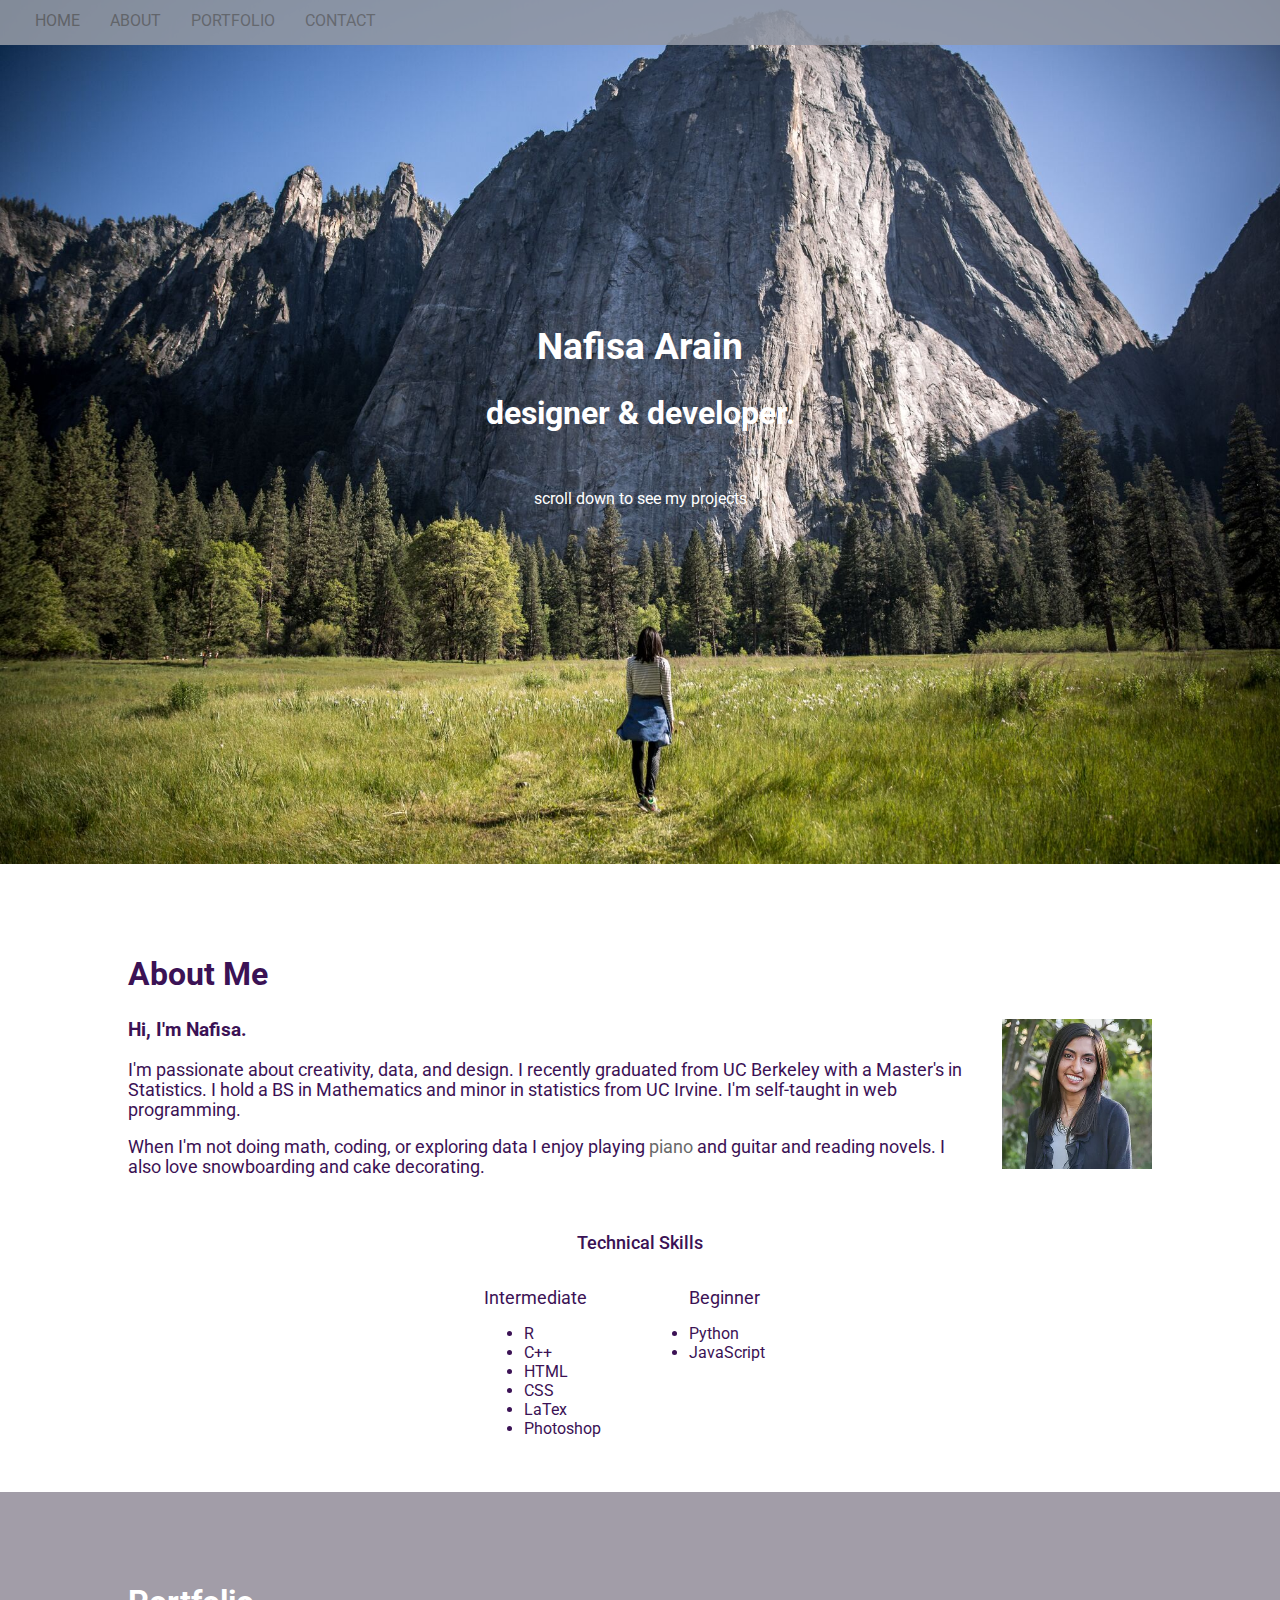
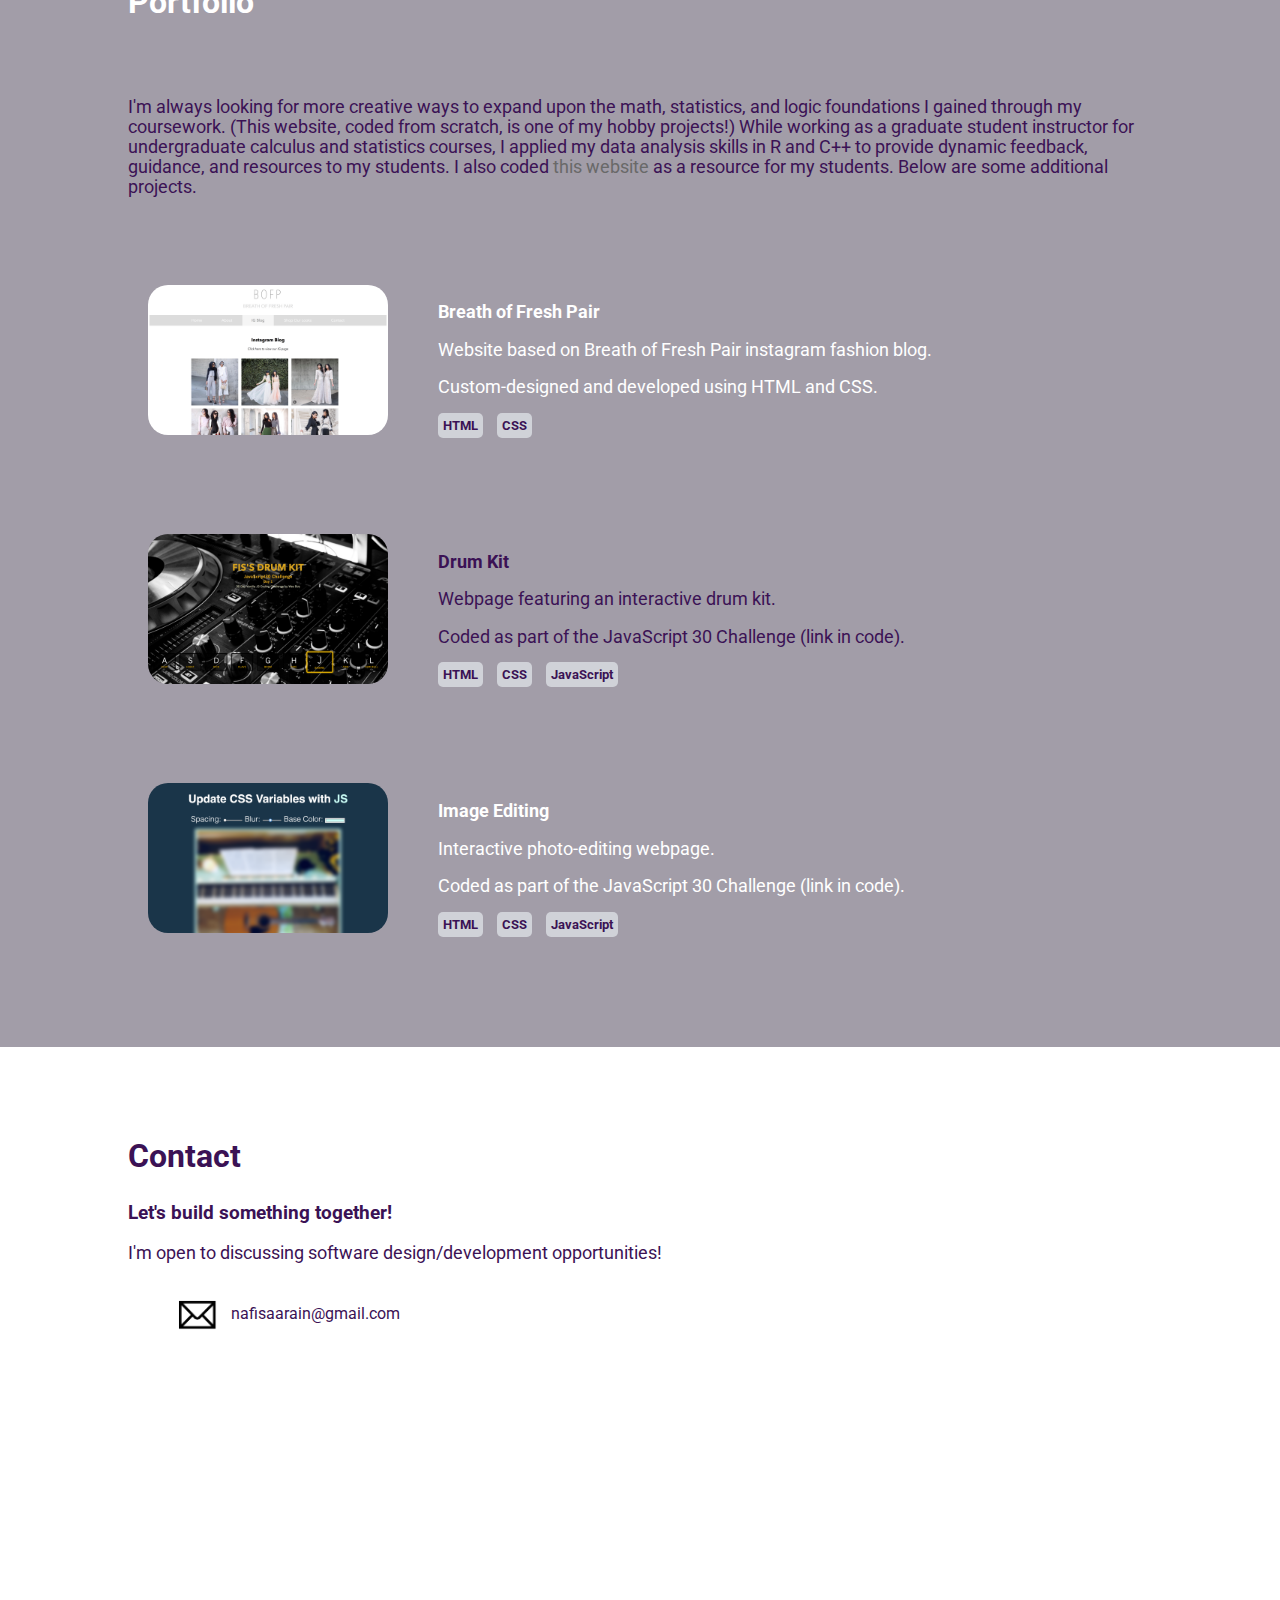
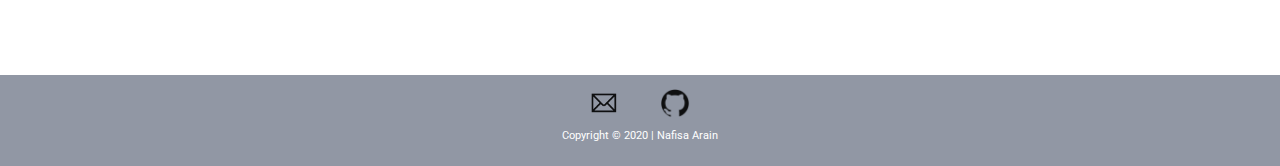
<file: index.html>
<!DOCTYPE html>
<html>
    <head>
        <title>Nafisa Arain | Software Designer &amp; Developer</title>
        <link rel="stylesheet" type="text/css" href="main.css">
        <link href="https://fonts.googleapis.com/css?family=Roboto:400,900" rel="stylesheet">
        <link rel="icon" type="image" href="images/headshot.png">
        <script src="https://ajax.googleapis.com/ajax/libs/jquery/3.3.1/jquery.min.js"></script>
        <scipt src="/script.js"></scipt>
    </head>
    <body>
        <nav>
            <ul id="mainNav">
                <li> <a href="#home">Home</a></li>
                <li> <a href="#about">About</a></li>
                <li> <a href="#portfolio">Portfolio</a></li>
                <li> <a href="#contact">Contact</a></li>
            </ul>
        </nav>
        
        <!-- HOME ----------------------->
        <div class="container home" id="home">
            <div class="banner">
                <h1>Nafisa Arain</h1>
                <h2>designer &amp; developer.</h2>
                <p>scroll down to see my projects</p>
            </div>
        </div>
        <!-- END HOME ----------------------->
        <!--------------------------------------------------->
        
        
        <!-- ABOUT ----------------------->
        <section class="container about" id="about">
            <h2>About Me</h2>
            <h3><img src="images/headshot.png" alt="headshot" id="headshot">Hi, I'm Nafisa.</h3>
            <p>I'm passionate about creativity, data, and design. I recently graduated from UC Berkeley with a Master's in Statistics. I hold a BS in Mathematics and minor in statistics from UC Irvine. I'm self-taught in web programming.</p>
            <p>When I'm not doing math, coding, or exploring data I enjoy playing <a href="http://soundcloud.com/nakeysa-piano" target="_blank">piano</a> and guitar and reading novels. I also love snowboarding and cake decorating.</p>
            
            <div class="center">
                <p class="bold cent">Technical Skills</p>
                
                <div class="list1"><p class="narrow">Intermediate</p>
                    <ul>
                        <li>R</li>
                        <li>C++</li>
                        <li>HTML</li>
                        <li>CSS</li>
                        <li>LaTex</li>
                        <li>Photoshop</li>
                    </ul>
                </div>
                <div class="list2">
                    <p class="narrow">Beginner</p>
                    <ul>
                        <li>Python</li>
                        <li>JavaScript</li>
                    </ul>
                </div>
            </div>
            
           <!-- <div class="images">
                <img src="images/html5.png" alt="html5" class="icon">
                <img src="images/AdobePhotoshop.png" alt="AdobePhotoshop" class="icon">
                <img src="images/CSS3.png" alt="css3" class="icon">
            </div> -->
        </section>
        <!-- END ABOUT ----------------------->
        <!--------------------------------------------------->
        
        
        <!-- PORTFOLIO ----------------------->
        <section class="container portfolio" id="portfolio">
            <h2>Portfolio</h2>
            <p class="purple">I'm always looking for more creative ways to expand upon the math, statistics, and logic foundations I gained through my coursework. (This website, coded from scratch, is one of my hobby projects!) While working as a graduate student instructor for undergraduate calculus and statistics courses, I applied my data analysis skills in R and C++ to provide dynamic feedback, guidance, and resources to my students. I also coded <a href="http://nafisagsi.github.io" target ="_blank">this website</a> as a resource for my students. Below are some additional projects.</p>
            <div class="sample">
                <div class="cont">
                    <a href="https://github.com/nafisaarain/bofp" target="_blank"><img src="/images/BOFPig.png" alt="BOFP instagram blog" class="sampleImg left"></a>
                    <div class="middle">
                        <div class="click"><a href="https://github.com/nafisaarain/bofp" target="_blank">view code</a></div>
                    </div>
                </div>
                <p><strong>Breath of Fresh Pair</strong></p>
                <p>Website based on Breath of Fresh Pair instagram fashion blog.</p>
                <p>Custom-designed and developed using HTML and CSS.</p>
                <h5 class="lang">HTML</h5>
                <h5 class="lang">CSS</h5>
            </div>
            
            <div class="sample purple">
                <div class="cont">
                    <a href="https://github.com/nafisaarain/drumKit" target="_blank"><img src="/images/DrumKit.png" alt="Drum Kit" class="sampleImg left"></a>
                    <div class="middle">
                        <div class="click"><a href="https://github.com/nafisaarain/drumKit" target="_blank">view code</a></div>
                    </div>
                </div>
                    
                <p><strong>Drum Kit</strong></p>
                <p>Webpage featuring an interactive drum kit.</p>
                <p>Coded as part of the JavaScript 30 Challenge (link in code).</p>
                <h5 class="lang">HTML</h5>
                <h5 class="lang">CSS</h5>
                <h5 class="lang">JavaScript</h5>
            </div>
            <div class="sample">
                <div class="cont">
                    <a href="https://github.com/nafisaarain/css-variables" target="_blank"><img src="/images/CSSvariables.png" alt="JavaScript Variables" class="sampleImg left"></a>
                    <div class="middle">
                        <div class="click"><a href="https://github.com/nafisaarain/css-variables" target="_blank" class="portLinks">view code</a></div>
                    </div>
                </div>
                
                <p><strong>Image Editing</strong></p>
                <p>Interactive photo-editing webpage.</p>
                <p>Coded as part of the JavaScript 30 Challenge (link in code).</p>
                <h5 class="lang">HTML</h5>
                <h5 class="lang">CSS</h5>
                <h5 class="lang">JavaScript</h5>

            </div>
        </section>
        <!-- END PORTFOLIO ----------------------->
        <!--------------------------------------------------->
        
        
        <!-- CONTACT ----------------------->
        <section class="container contact" id="contact">
            <h2>Contact</h2>
            <h3>Let's build something together!</h3>
            <p>I'm open to discussing software design/development opportunities!</p>
            <div class="contactInfo">
                <a href="mailto:nafisaarain@gmail.com" target="_blank"><img src="images/email.png" alt="email" style="height:30px; width:auto; border:0;"></a>
                <a href="mailto:nafisaarain@gmail.com" target="_blank">nafisaarain@gmail.com</a>
            </div>
           <!-- <div class="contactInfo">
                <a href="https://github.com/nafisaarain" target="_blank"><img src="images/gitHub.png" alt="my gitHub" style="height:40px; width:auto; border:0;"></a>
                <a href="https://github.com/nafisaarain" target="_blank">Visit my GitHub profile</a>
            </div>
-->
        </section>
        <!-- END CONTACT ----------------------->
        <!--------------------------------------------------->
        
        
        <!-- FOOTER ----------------------->
        <footer>
            <a href="nafisaarain@gmail.com" target="_blank">
                <img src="/images/email.png" alt="email" style="width:auto; height: 20px; border:0;">
            </a>
            <a href="https://github.com/nafisaarain" target="_blank">
                <img src="/images/gitHub.png" alt="gitHub profile" style="width: auto; height: 30px; border:0">
            </a>
            <p>Copyright &copy; 2020 | Nafisa Arain</p>
        </footer>
        <!-- END FOOTER ----------------------->
        <!--------------------------------------------------->
        
        <!--NEXT:Responsize design/clean up-->
        
    </body>

</html>
</file>
<file: main.css>
/*NEXT: Smooth Scrolling
Highlight active nav. as user scrolls
Change color scheme? fonts?
Responsive layout (mobile and cross browser compatibility)
Animation
Contact Location/Full name?
*/

body{
    margin:0;
    padding:0;
    color: black;
    font-family: 'Roboto', 'arial', 'sans-serif';
}
a{
    text-decoration: none;
}
a:link{
    color:dimgray;
}

/*-- NAVIGATION -----------------------*/
nav ul{
    z-index: 10;
    list-style-type: none;
    padding:0;
    position: fixed;
    top:-20px;
    padding-left:20px;
    text-transform: uppercase;
    background-color:#9197A4;
    /*background-color: #A29DA8;*/
    opacity:0.9;
    width:100%;
}
nav li{
    display: block;
    padding: 15px;
    float: left;
}
nav li a:hover{
    border-bottom: 2px solid #3B1255;
}
a:visited{
    color:#D0D2D8;
}


nav a.active{
    color: #3B1255;
    border-bottom: 2px solid #3B1255;
}
/*-- END NAVIGATION -----------------------*/
/*------------------------------------------*/


/*-- ALL SECTIONS -----------------------*/
h1{
    font-size:2.3em;
}
h2{
    font-size: 2em;
}
.container{
    padding: 5% 10%;
    min-height: 500px;
    
}
.container p{
    font-size:1.1em;
}

.bold {
    font-weight: 510;
}


/*-- HOME -----------------------*/
.home{
    padding-top: 300px;
    text-align: center;
    background-image: url(images/Yosemite.jpg);
    background-size: cover;
    background-color:#9197A4;
    color:white;
}
.home p{
    color:white;
    font-size: 1em;
    padding-top: 30px;
}
/*-- END HOME -----------------------*/
/*------------------------------------------*/


/*-- ABOUT -----------------------*/
.about{
    color: #3B1255;
    /*background-color: #B4B8BF;*/ 
}
.icon{
    height:50px;
    width:auto;
    border:0;
} 
.about .images{
    padding: 60px 0px;
    width:50%;
    margin: auto;
    text-align:center;
}
#headshot{
    float: right;
    height:auto;
    width:100%;
    max-width:150px;
    padding-left:30px;
}
.about a:hover{
    text-decoration: underline;
}

.lst1{
    width:10%;
    float:left;
}

.list2{
    margin-left: 10%;
}

.narrow{
    margin-bottom:0;
}

.center{
    margin:auto;
    width: 50%;
    padding-top: 20px;
}

.list1{
    width:40%;
    float:left;
    margin-left: 100px;
}
.list2{
    margin-left: 40%;
    margin-top: 35px;    
}

.cent{
    text-align: center;
}

/*-- END ABOUT -----------------------*/
/*------------------------------------------*/


/*-- PORTFOLIO -----------------------*/

.cont{
    position:relative;
}
.cont:hover .sampleImg{
    opacity: 0.3;
}
.cont:hover .middle{
    opacity:1;
}
.middle{
    transition: 0.5s ease;
    opacity: 0;
    position: absolute;
    top: 55px;
    left: 75px;
    text-align:center;
}
.click{
    background-color: white;
    color:#A29DA8;
    padding: 10px;
    border-radius: 20px;
}

.portfolio{
    background-color: #A29DA8;
    color: white;
    /*background-color: #8B7B89;*/
}
.sample{
    display: block;
    padding: 20px;
    margin-bottom: 30px;
}
.sample .lang{
    background-color: #D0D2D8;
    color: #3B1255 ;
    display: inline;
    padding: 5px;
    border-radius: 5px;
    margin-right:10px;
}
.sampleImg{
    width: auto;
    height: 150px;
    border-radius: 20px;
    opacity:1;
    display:block;
    transition:0.5s ease;
    backface-visibility: hidden;
    margin-bottom: 10px;
    vertical-align: middle;
}
.left{
    float: left;
    margin-right: 50px;
}
.right{
    float: right;
    margin-right:150px;
}
.purple{
    color:#3B1255;
    padding-top: 50px;
    padding-bottom: 50px;
}
/*-- END PORTFOLIO -----------------------*/
/*------------------------------------------*/


/*-- CONTACT -----------------------*/
.contact{
    color: #3B1255;
}
.contact p{
    padding-bottom:20px;
}
.contact a{
    color: #3B1255;
}
.contact a:hover{
    text-decoration: underline;
    color:dimgray;
}
.contactInfo{
    display:block;
    padding-left: 50px;
    padding-bottom: 15px;
}
.contactInfo img{
    vertical-align:middle;
    padding-right:10px;
}
.contactInfo img:hover{
    opacity:0.5;
}
/*-- END CONTACT -----------------------*/
/*------------------------------------------*/


/*-- FOOTER -----------------------*/
footer{
    /*background-color: #D0D2D8;*/
    background-color: #9197A4;
    color: white;
    font-size: 0.7em;
    text-align:center;
    padding: 1%;
}
footer a{
    padding:5px;
    margin: 15px;
}
footer img{
    vertical-align:middle;
    opacity:0.9;
}
footer img:hover{
    opacity:0.5;
}
</file>
